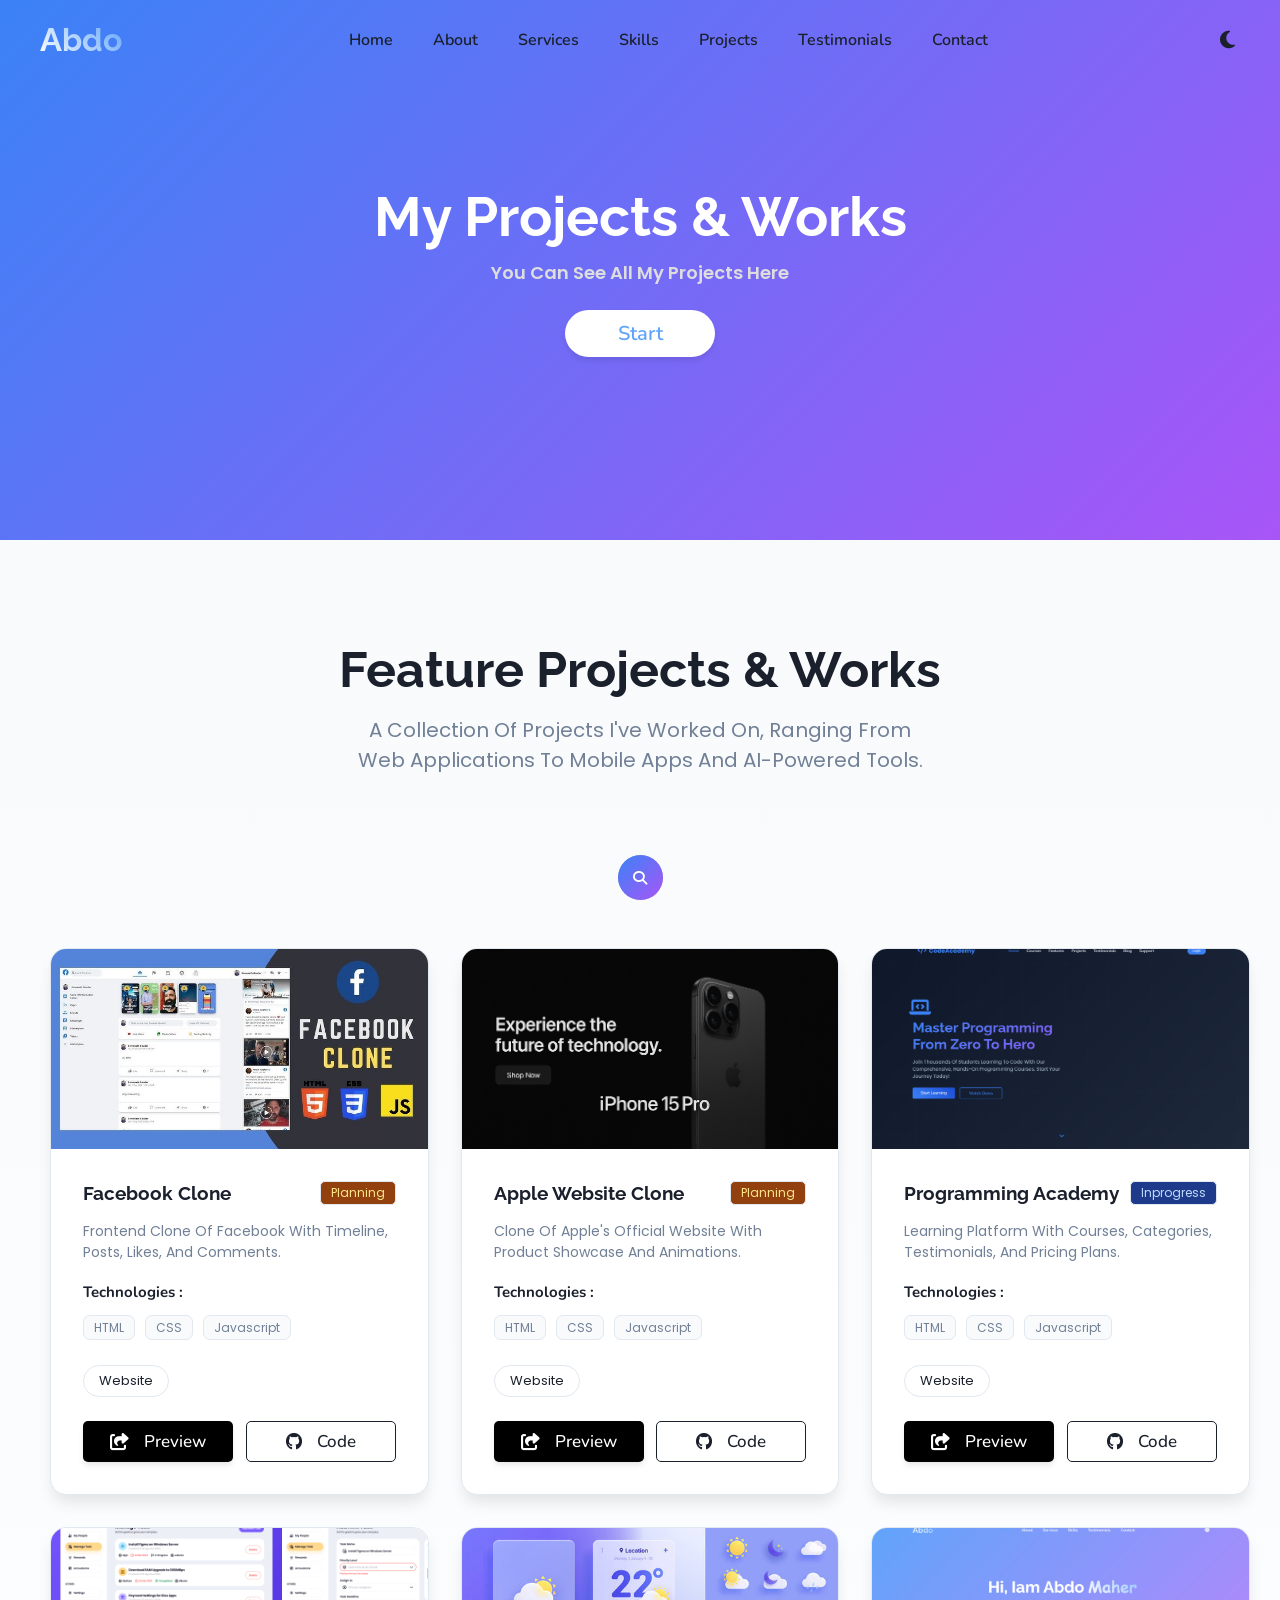
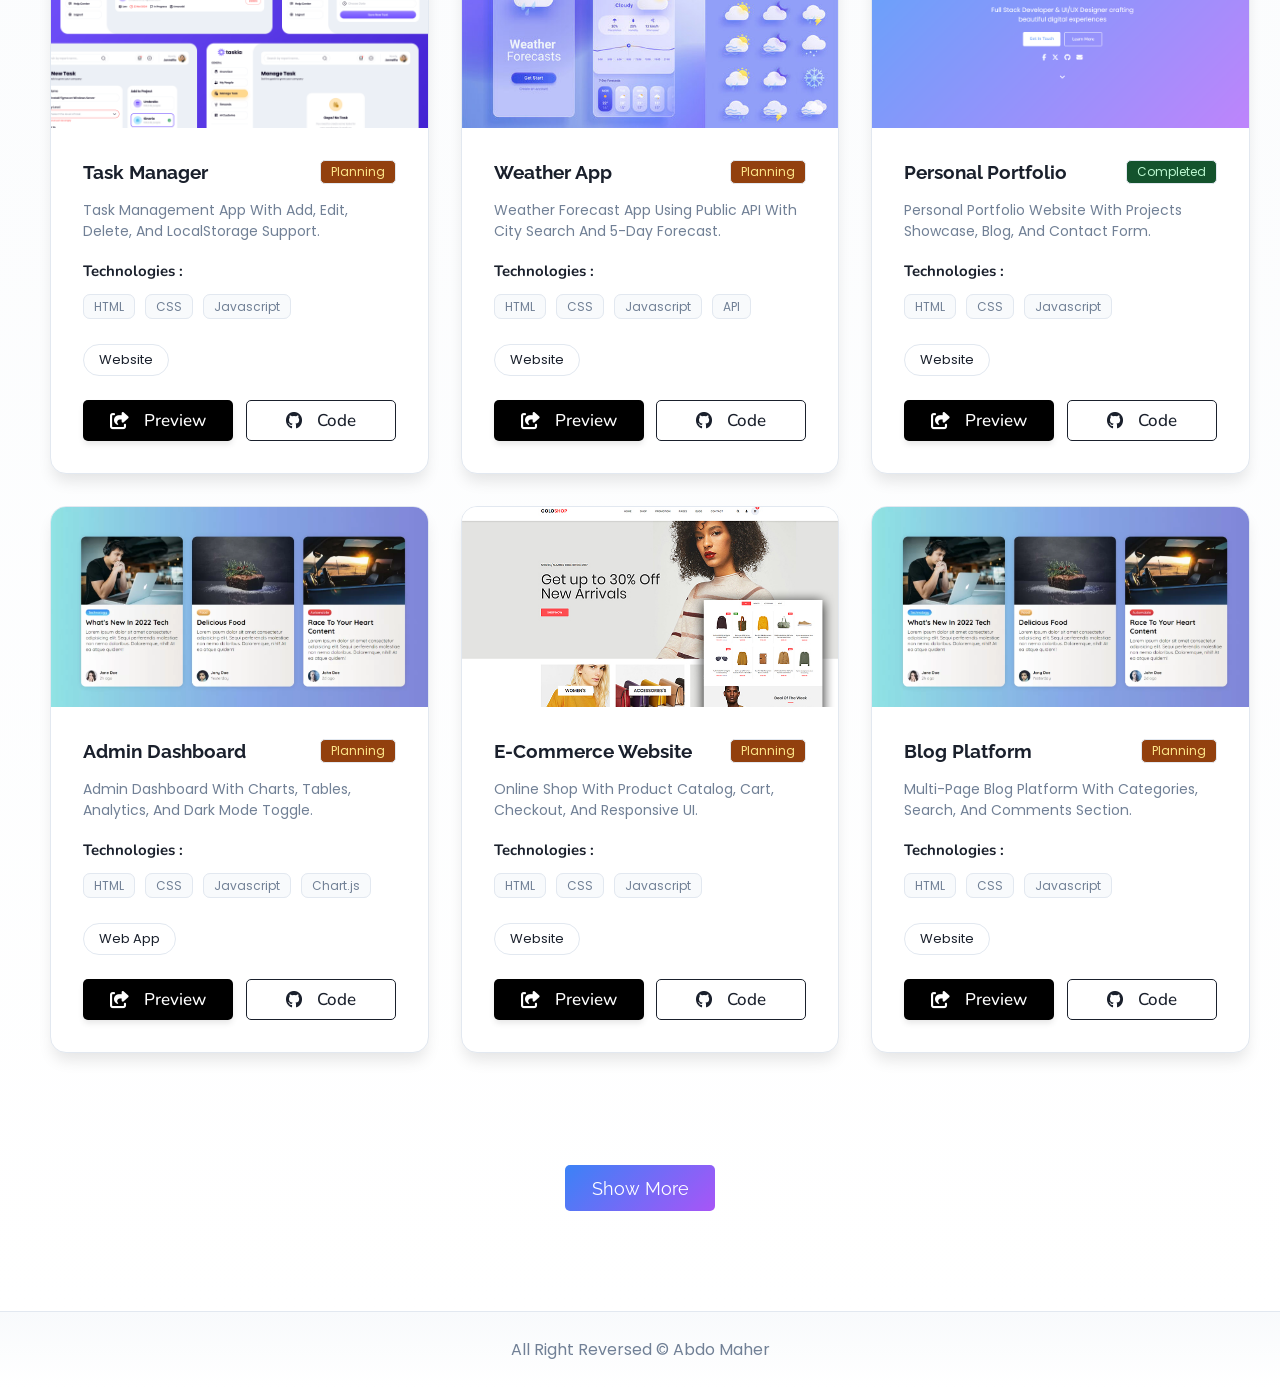
<file: HTML/projects.html>
<!DOCTYPE html>
<html lang="en">
<head>
    <!-- Meta tags -->
    <meta charset="UTF-8">
    <meta name="viewport" content="width=device-width, initial-scale=1.0">
    <meta name="description" content="Main HTML structure for the projects page">
    <meta name="keywords" content="Full Stack Developer, UI/UX Designer, Web Development, Abdo Maher , Projects , Clone websites">
    <meta name="author" content="Abdo Maher">
    <meta property="og:url" content="https://www.facebook.com/profile.php?id=61550933049605">
    <meta property="og:type" content="website">
    <!-- Website title -->
    <title>Abdo Maher | Projects</title>
    <!-- Website Icon -->
    <link rel="shortcut icon" href="../Public/Projects_page.Favicon.png" type="image/x-icon">
    <!-- Stylesheets -->
    <link rel="stylesheet" href="../CSS/Global.css">
    <link rel="stylesheet" href="../CSS/projects.css">
    <link rel="stylesheet" href="../CSS/navigation.bar.css">
    <!-- Font Awesome Icon -->
    <link rel="stylesheet" href="https://cdnjs.cloudflare.com/ajax/libs/font-awesome/6.5.0/css/all.min.css"/>
</head>
<body>
    <!-- Back to top button -->
    <button id="TopBtn"><i class="fas fa-angle-up"></i></button>
    <!-- Loading animation overlay -->
    <div class="loading">
      <div class="load">
        <span></span>
        <span></span>
        <span></span>
        <span></span>
      </div>
    </div>
    
    <!-- ==== Start Navigation Bar ===== -->
    <header id="navigation-bar">
        <nav>
            <h3 class="logo">Abdo</h3>
            <!-- Navigation links -->
            <ul class="list">
                <li class="item"><a href="../index.html#" class="link">home</a></li>
                <li class="item"><a href="../index.html#About" class="link">about</a></li>
                <li class="item"><a href="../index.html#Services" class="link">Services</a></li>
                <li class="item"><a href="../index.html#Skills" class="link">Skills</a></li>
                <li class="item"><a href="../index.html#Projects" class="link">Projects</a></li>
                <li class="item"><a href="../index.html#Testimonials" class="link">testimonials</a></li>
                <li class="item"><a href="../index.html#Contact" class="link">contact</a></li>
            </ul>
            <!-- Theme switch button and mobile menu -->
            <div class="menu">
                <button class="website-mode">
                    <i class="fas fa-moon"></i>
                    <i class="fas fa-sun"></i>
                </button>
                <button id="toggle-menu">
                    <i class="fas fa-bars"></i>
                </button>
            </div>
        </nav>
    </header>
    <!-- ==== End Navigation Bar ===== -->
    
    <!-- ===== Start hero section ===== -->
    <section class="hero">
        <h1>my Projects & works</h1>
        <p>you can see all my projects here</p>
        <a href="#projects">start</a>
    </section>
    <!-- ===== End hero section ===== -->

    <section id="projects">
        <div class="section-head">
            <h1 class="main-title">feature projects & works</h1>
            <p class="section-desc">
                A collection of projects I've worked on, ranging from web applications to mobile apps and AI-powered tools.
            </p>
        </div>
        <!-- Search bar for filtering projects -->
        <div class="search-box">
            <input type="text" id="search" placeholder="search">
            <i class="fas fa-search"></i>
        </div>
        <!-- Container for project cards (populated by JS) -->
        <div class="container">
            <!-- projects added with javascript -->
        </div>
        <!-- Show more/less button -->
        <div class="show-more">
            <button id="more">show more</button>
        </div>
    </section>

    <!-- Footer -->
    <footer>
        <p>all right reversed &copy; abdo maher</p>
    </footer>

    <!--  JS file -->
    <script src="../Javascript/script.js"></script>
    <!-- Media events file -->
    <script src="../Javascript/media.js"></script>
</body>

</html>
</file>
<file: CSS/Global.css>
/* Primary Font */
@import url(https://fonts.googleapis.com/css?family=Poppins:100,100italic,200,200italic,300,300italic,regular,italic,500,500italic,600,600italic,700,700italic,800,800italic,900,900italic);
/* Secondary Font */
@import url(https://fonts.googleapis.com/css?family=Raleway:100,200,300,regular,500,600,700,800,900,100italic,200italic,300italic,italic,500italic,600italic,700italic,800italic,900italic);
/* Muted Font */
@import url(https://fonts.googleapis.com/css?family=Nunito:200,300,regular,500,600,700,800,900,200italic,300italic,italic,500italic,600italic,700italic,800italic,900italic);

/** ====== CSS Variables for Light Theme ====== */
:root {
  /* colors*/
  --bg-primary: #ffffff;
  --bg-secondary: #f8fafc;
  --bg-card: #ffffff;
  --text-primary: #1a202c;
  --text-secondary: #718096;
  --text-muted: #a0aec0;
  --border-color: #e2e8f0;
  --primary-color: #3b82f6;
  --primary-glow: #60a5fa;
  --secondary-color: #8b5cf6;
  --accent-color: #a855f7;
  --shadow-light: 0 4px 6px -1px rgba(0, 0, 0, 0.1);
  --shadow-medium: 0 10px 15px -3px rgba(0, 0, 0, 0.1);
  --shadow-large: 0 20px 25px -5px rgba(0, 0, 0, 0.1);
  --gradient-hero: linear-gradient(135deg, #3b82f6, #a855f7);
  --gradient-section: linear-gradient(180deg, #f8fafc, #ffffff);
  --x-color-1: #fff;
  --x-color-2: #000;
  /*fonts*/
  --primary-font: "Poppins", system-ui;
  --secondary-font: "Raleway", sans-serif;
  --muted-font: "Nunito", sans-serif;
}

/** ====== CSS Variables for Dark Theme ====== */
body.darkTheme {
  --bg-primary: #0f172a;
  --bg-secondary: #1e293b;
  --bg-card: #334155;
  --text-primary: #f1f5f9;
  --text-secondary: #cbd5e1;
  --text-muted: #94a3b8;
  --border-color: #475569;
  --primary-color: #60a5fa;
  --primary-glow: #93c5fd;
  --secondary-color: #a78bfa;
  --accent-color: #c084fc;
  --shadow-light: 0 4px 6px -1px rgba(0, 0, 0, 0.3);
  --shadow-medium: 0 10px 15px -3px rgba(0, 0, 0, 0.3);
  --shadow-large: 0 20px 25px -5px rgba(0, 0, 0, 0.5);
  --gradient-hero: linear-gradient(135deg, #60a5fa, #c084fc);
  --gradient-section: linear-gradient(180deg, #334155, #1e293b);
  --x-color-1: #000;
  --x-color-2: #fff;
}

/** ===== Reset All Elements in Pages ===== */
* {
  box-sizing: border-box;
  margin: 0;
  padding: 0;
  font-family: var(--primary-font);
  transition: all 0.3s ease;
  text-decoration: none;
  scroll-behavior: smooth;
}

/* ==== ScrollBar ==== */
::-webkit-scrollbar {
  width: 10px;
  background: var(--bg-secondary);
}
::-webkit-scrollbar-thumb {
  width: 100%;
  background: var(--gradient-hero);
}

/* ==== Selection ==== */
::selection{
  background:var(--primary-glow);
  color: #FFF;
}

/* remove scrollX */
body {
  overflow-x: hidden;
}

/* Reset Button*/
button {
  outline: none;
  border: none;
  font-family: var(--secondary-font);
  color: var(--btn-color);
  cursor: pointer;
}

/* reset links */
a {
  font-family: var(--muted-font);
  text-transform: capitalize;
}

/* reset heads */
h1,
h2,
h3,
h4,
h5,
h6 {
  font-family: var(--secondary-font);
  text-transform: capitalize;
}

/* reset sections */
section {
  padding: 100px 50px;
}

/* Loading animation */
.loading {
  width: 100%;
  height: 100vh;
  position: fixed;
  top: 0px;
  padding: 0px;
  background: rgb(0, 0, 0, 0.7);
  z-index: 99999;
  display: none;
}

.load {
  width: 100%;
  height: 100%;
  display: flex;
  align-items: center;
  justify-content: center;
  gap: 1rem;
  z-index: 99999;
}

.load span {
  width: 18px;
  height: 18px;
  border-radius: 50%;
}

.load span:first-child {
  background: var(--accent-color);
  animation: loading 0.6s ease-in-out 0s infinite alternate;
}

.load span:nth-child(2) {
  background: var(--primary-color);
  animation: loading 0.6s ease-in-out 0.2s infinite alternate;
}

.load span:nth-child(3) {
  background: var(--gradient-hero);
  animation: loading 0.6s ease-in-out 0.4s infinite alternate;
}

.load span:last-child {
  background: var(--text-muted);
  animation: loading 0.6s ease-in-out 0.6s infinite alternate;
}

/* animation */
@keyframes loading {
  0% {
    transform: translateY(0) scale(1);
    opacity: 0.6;
  }
  100% {
    transform: translateY(-15px) scale(1.2);
    opacity: 1;
  }
}


/*Sections Title */
.section-head {
  width: 100%;
  display: flex;
  align-items: center;
  flex-direction: column;
  text-align: center;
  margin-bottom: 5rem;
}

.section-head .main-title {
  font-size: 50px;
  color: var(--text-primary);
  margin-bottom: 1rem;
}

.section-head .section-desc {
  color: var(--text-secondary);
  font-size: 20px;
  text-transform: capitalize;
  width: 50%;
}


/* back to top btn */
#TopBtn {
  background: var(--gradient-hero);
  width: 50px;
  height: 50px;
  border-radius: 5px;
  position: fixed;
  bottom: 20px;
  right: 20px;
  display: flex;
  align-items: center;
  justify-content: center;
  opacity: 0;
  border: 1px solid var(--border-color);
  z-index: 9999;
}

#TopBtn.show {
  opacity: 1;
}

#TopBtn:active {
  transform: scale(0.8);
}

#TopBtn i {
  color: #fff;
  font-size: 30px;
}



/* Footer */
footer{
  padding: 25px;
  background: var(--gradient-section);
  text-align: center;
  border-top: 1px solid var(--border-color);
}

footer p{
  text-transform: capitalize;
  color: var(--text-secondary);
}
</file>
<file: CSS/projects.css>
/* ==== Search Bar ====== */
/* Styles for the search input and icon */

.search-box {
  height: 45px;
  width: 45px;
  border-radius: 50px;
  position: relative;
  transition: 0.4s;
  margin: auto;
  margin-bottom: 3rem;
  transition: 0.6s;
}

.search-box.active {
  width: 400px;
}

.search-box input {
  width: 100%;
  height: 100%;
  padding: 0px 20px;
  font-size: 14px;
  outline: none;
  border-radius: 50px;
  background: #fff;
  border: 1px solid var(--text-muted);
  color: #000;
}

.search-box input::placeholder {
  color: var(--text-muted);
  text-transform: capitalize;
}

.search-box i {
  position: absolute;
  width: 45px;
  height: 100%;
  border-radius: 50px;
  background: var(--gradient-hero);
  display: flex;
  align-items: center;
  justify-content: center;
  color: #fff;
  font-size: 14px;
  cursor: pointer;
  top: 0px;
  right: 0px;
}

/* ===== Hero section =====*/
/* Styles for the hero section at the top of the page */

.hero {
  width: 100%;
  height: 60vh;
  background: var(--gradient-hero);
  display: flex;
  align-items: center;
  justify-content: center;
  flex-direction: column;
  padding: 0px;
}

.hero h1 {
  color: #fff;
  font-size: 55px;
  margin-bottom: 10px;
}

.hero p {
  color: #ddd;
  font-size: 18px;
  text-transform: capitalize;
  font-weight: 600;
  margin-bottom: 1.5rem;
}

.hero a {
  width: 150px;
  border-radius: 50px;
  padding: 10px;
  background: #fff;
  color: var(--primary-glow);
  text-align: center;
  font-size: 20px;
  font-weight: 600;
  box-shadow: var(--shadow-light);
}

.hero a:hover {
  box-shadow: var(--shadow-large);
  transform: translateY(-2px);
  color: var(--primary-color);
}

/* ===== Projects Section ===== */
/* Styles for the projects cards and container */

#projects {
  background: var(--gradient-section);
}

.container {
  width: 1200px;
  margin: auto;
  display: grid;
  grid-template-columns: repeat(auto-fit, minmax(300px, 1fr));
  gap: 2rem;
}

/* Card styles for each project */
.card {
  border-radius: 16px;
  overflow: hidden;
  border: 1px solid var(--border-color);
  background: var(--bg-card);
  box-shadow: var(--shadow-medium);
}

.card:hover {
  transform: translateY(-5px);
  box-shadow: var(--shadow-large);
}

.image-box {
  width: 100%;
  height: 200px;
  overflow: hidden;
}

.image-box img {
  width: 100%;
  height: 100%;
  object-fit: cover;
}

.project-information {
  display: flex;
  flex-direction: column;
  gap: 1rem;
  padding: 2rem;
}

.project-title {
  display: flex;
  align-items: center;
  justify-content: space-between;
}

.title {
  color: var(--text-primary);
}

.condition {
  font-size: 12px;
  text-transform: capitalize;
  border: 1px solid var(--border-color);
  border-radius: 5px;
  padding: 2px 10px;
  cursor: default;
}

.project-info {
  font-size: 14px;
  color: var(--text-secondary);
  text-transform: capitalize;
}

.tech-title {
  font-size: 15px;
  color: var(--text-primary);
  font-family: var(--muted-font);
  font-weight: bold;
}

.Technologies {
  margin: 10px 0px;
}

.Technologies span {
  font-size: 12px;
  padding: 3px 10px;
  border-radius: 7px;
  color: var(--text-secondary);
  border: 1px solid var(--border-color);
  background: var(--bg-secondary);
  cursor: default;
  margin-right: 10px;
}

.project-type {
  font-size: 13px;
  padding: 5px 15px;
  background: var(--bg-primary);
  color: var(--text-primary);
  border-radius: 50px;
  width: fit-content;
  text-transform: capitalize;
  border: 1px solid var(--border-color);
  margin-bottom: 0.5rem;
}

.buttons {
  display: flex;
  justify-content: space-between;
  width: 100%;
}

.view-project-btn {
  width: 48%;
  border-radius: 5px;
  padding: 8px 0px;
  font-size: 17px;
  text-transform: capitalize;
  display: flex;
  align-items: center;
  gap: 15px;
  justify-content: center;
  font-weight: 500;
}

.view-project-btn:first-child {
  background: var(--x-color-2);
  color: var(--x-color-1);
  box-shadow: var(--shadow-light);
}

.view-project-btn:first-child:hover {
  transform: translateY(-2px);
  box-shadow: var(--shadow-large);
}

.view-project-btn:last-child {
  background: transparent;
  color: var(--text-primary);
  border: 1px solid var(--text-primary);
}

/* Styles for hidden projects (show more/less) */
.hiddenProjects {
  display: none;
}

.hiddenProjects.show {
  display: block;
}

.show-more {
  margin: 3rem auto 0;
  max-width: 1200px;
  display: flex;
  align-items: center;
  justify-content: center;
}

#more {
  background: var(--gradient-hero);
  border-radius: 5px;
  padding: 12.5px 0px;
  width: 150px;
  color: #fff;
  font-size: 18px;
  text-transform: capitalize;
}

/** Make Website Responsive */
@media (max-width: 1270px) {
  #projects {
    padding: 100px 0px;
  }
  
  .container {
    grid-template-columns: repeat(auto-fit, minmax(48%, 1fr));
    row-gap: 2rem;
    max-width: 90%;
  }
}

@media (max-width: 980px) {
  .container {
    grid-template-columns: repeat(auto-fit, minmax(100%, 1fr));
    max-width: 90%;
  }

  .section-head .main-title {
    font-size: 40px;
  }

  .section-head .section-desc {
    width: 100%;
    font-size: 16px;
  }
}

@media (max-width: 570px) {
  .hero h1 {
    font-size: 40px;
    text-align: center;
  }

  .section-head .main-title {
    font-size: 25px;
  }

  .section-head .section-desc {
    font-size: 15px;
  }

  .search-box.active {
    width: 90%;
  }

  #TopBtn {
    width: 40px;
    height: 40px;
  }
}

@media (max-width: 500px) {
  .container {
    max-width: 100%;
  }
}

@media (max-width: 408px) {
  #projects {
    padding: 50px 20px;
  }

  .hero h1 {
    font-size: 30px;
    text-align: center;
  }

  .hero p {
    font-size: 15px;
  }

  .section-head .main-title {
    font-size: 25px;
  }

  .section-head .section-desc {
    font-size: 14px;
  }
}

@media (max-width: 351px) {
  .title {
    font-size: 16px;
  }

  .condition {
    font-size: 10px;
    padding: 2px 7px;
  }

  .project-info {
    font-size: 12px;
  }

  .Technologies span {
    font-size: 10px;
  }

  .project-type {
    font-size: 12px;
  }

  .view-project-btn {
    font-size: 15px;
  }
}
</file>
<file: CSS/navigation.bar.css>
/** ==== Start Navigation Bar ==== */
#navigation-bar {
  position: fixed;
  width: 100%;
  z-index: 999;
  height: 80px;
  border-bottom: 1px solid transparent;
}

#navigation-bar.active {
  background: var(--bg-primary);
  border-color: var(--border-color);
}

#navigation-bar nav {
  max-width: 1200px;
  height: 100%;
  margin: auto;
  display: flex;
  align-items: center;
  justify-content: space-between;
}

#navigation-bar nav .logo {
  font-size: 2rem;
  cursor: pointer;
  background: linear-gradient(45deg, #ffffff, var(--primary-glow));
  -webkit-background-clip: text;
  -webkit-text-fill-color: transparent;
  background-clip: text;
}

/* Logo color changes when scrolling */
#navigation-bar nav .logo.new-color {
  background: var(--gradient-hero);
  -webkit-background-clip: text;
  -webkit-text-fill-color: transparent;
  background-clip: text;
}

/* Navigation bar links list */
#navigation-bar nav .list {
  display: flex;
  gap: 2.5rem;
  list-style: none;
}

/* Navigation bar link style */
#navigation-bar nav .list .item .link {
  color: var(--text-primary);
  font-weight: 600;
  position: relative;
}

#navigation-bar nav .list .link:hover {
  color: var(--primary-color);
}

/* Underline animation on hover */
#navigation-bar nav .list .item .link::before {
  content: "";
  position: absolute;
  bottom: -5px;
  left: 0px;
  height: 2px;
  width: 0%;
  border-radius: 10px;
  background: var(--primary-color);
  transition: 0.5s;
}

#navigation-bar nav .list .item .link:hover::before {
  width: 100%;
}

#navigation-bar nav .list .item .link.active {
  color: var(--primary-color);
}

.menu {
  display: flex;
}
/* Website mode switch (dark / light) */
.website-mode,
#toggle-menu i {
  width: 25px;
  height: 40px;
  border-radius: 50%;
  display: flex;
  align-items: center;
  justify-content: center;
  background: transparent;
  cursor: pointer;
}

.website-mode i,
#toggle-menu i {
  color: var(--text-primary);
  font-size: 20px;
}

.website-mode .fa-sun {
  display: none;
}

.website-mode .fa-moon.disable {
  display: none;
}

.website-mode .fa-sun.enable {
  display: block;
}

#toggle-menu {
  display: none;
  background: transparent;
}
/** ==== End Navigation Bar ==== */

@media (max-width: 1230px) {
  #navigation-bar nav {
    max-width: 90%;
  }

  #navigation-bar nav .list {
    position: absolute;
    flex-direction: column;
    top:100%;
    background: var(--bg-secondary);
    width: 100%;
    left:100%;
    gap: 10px;
    padding: 20px 0px;
    border: 1px solid var(--border-color);
  }

  #navigation-bar nav .list.show{
    left: 0;
  }

  #navigation-bar nav .list .item {
    padding: 10px;
    text-align: center;
  }

  #toggle-menu {
    display: block;
  }
}
</file>
